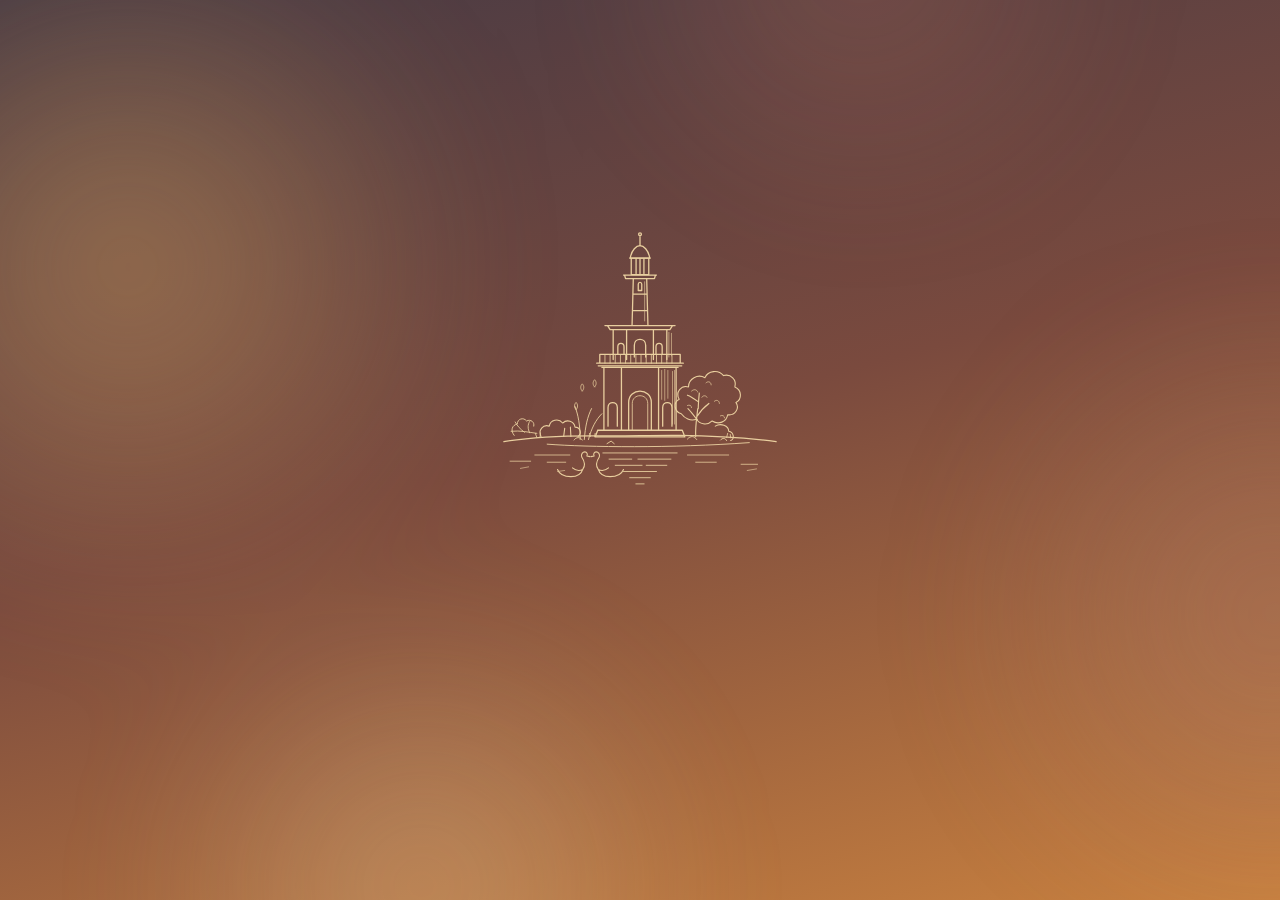
<file: index.html>
<!doctype html>
<html lang="pt-BR">
<head>
  <meta charset="utf-8">
  <meta name="viewport" content="width=device-width, initial-scale=1, viewport-fit=cover, user-scalable=no">
  <meta name="theme-color" content="#241c24">
  <meta name="apple-mobile-web-app-capable" content="yes">
  <meta name="apple-mobile-web-app-status-bar-style" content="black-translucent">
  <meta name="description" content="Cabine de fotos · Junior & Eduarda">
  <title>Junior ∞ Eduarda</title>
  <link rel="icon" href="assets/farol.svg" type="image/svg+xml">
  <link rel="preconnect" href="https://fonts.googleapis.com">
  <link rel="preconnect" href="https://fonts.gstatic.com" crossorigin>
  <link href="https://fonts.googleapis.com/css2?family=Cormorant+Garamond:ital,wght@0,300;0,400;0,500;1,400&family=WindSong&display=swap" rel="stylesheet">
  <link rel="stylesheet" href="css/style.css?v=17">
</head>
<body>
  <!-- fundo vivo: luzes quentes desfocadas -->
  <div class="aura" aria-hidden="true"><i></i><i></i><i></i><i></i></div>

  <!-- ABERTURA -->
  <section class="splash is-active" id="splash">
    <div class="splash__inner">
      <div class="lh-wrap" id="lh" aria-hidden="true">
        <div class="beam"><i></i><i></i></div>
        <div class="lamp-glow"></div>
        <div class="lens-glint"></div>
      </div>

      <p class="splash__kicker">Cabine de fotos</p>
      <h1 class="splash__names">
        <span data-text="groom">Junior</span><i>∞</i><span data-text="bride">Eduarda</span>
      </h1>
      <p class="splash__date" data-text="date">22 · 11 · 2026</p>

      <button class="glass glass--btn splash__cta" id="btnStart" type="button">
        <svg viewBox="0 0 24 24" width="20" height="20" fill="none" stroke="currentColor" stroke-width="1.6" stroke-linecap="round" stroke-linejoin="round" aria-hidden="true"><path d="M3 8.5A2.5 2.5 0 0 1 5.5 6h1.8l1.4-2h6.6l1.4 2h1.8A2.5 2.5 0 0 1 21 8.5v9a2.5 2.5 0 0 1-2.5 2.5h-13A2.5 2.5 0 0 1 3 17.5z"/><circle cx="12" cy="12.8" r="3.6"/></svg>
        Abrir câmera
      </button>
    </div>
  </section>

  <!-- CÂMERA -->
  <section class="cam" id="cam" aria-label="Câmera">
    <video class="cam__ambient" id="ambient" playsinline muted autoplay aria-hidden="true"></video>

    <header class="cam__top">
      <span class="glass glass--pill cam__brand"><b data-text="mono1">J</b><i>∞</i><b data-text="mono2">E</b></span>
      <div class="cam__top-actions">
        <button class="glass glass--pill" id="btnTimer" type="button" aria-label="Temporizador">
          <svg viewBox="0 0 24 24" width="16" height="16" fill="none" stroke="currentColor" stroke-width="1.8" stroke-linecap="round" aria-hidden="true"><circle cx="12" cy="13" r="8"/><path d="M12 9v4l2.5 2M9.5 2.5h5"/></svg>
          <span id="timerLabel">3s</span>
        </button>
        <button class="glass glass--round" id="btnGallery" type="button" aria-label="Galeria">
          <svg viewBox="0 0 24 24" width="19" height="19" fill="none" stroke="currentColor" stroke-width="1.6" stroke-linejoin="round" aria-hidden="true"><rect x="3.5" y="4.5" width="17" height="15" rx="2"/><path d="M3.5 15.5l5-4.3 4 3.3 3-2.6 4.5 3.6" stroke-linecap="round"/><circle cx="8.3" cy="9" r="1.6"/></svg>
        </button>
      </div>
    </header>

    <div class="cam__stage" id="stage">
      <div class="card" id="card">
        <video id="video" playsinline muted autoplay></video>
        <canvas id="overlay" aria-hidden="true"></canvas>
        <canvas id="recCanvas" aria-hidden="true" hidden></canvas>
        <div class="card__count" id="countdown" aria-live="assertive"></div>
        <div class="card__flash" id="flash"></div>
        <div class="card__rec" id="recBadge" hidden><i></i><span id="recTime">0:00</span></div>
        <div class="card__state" id="camLoading"><span class="spinner"></span></div>
        <div class="card__state card__state--msg" id="camMsg" hidden>
          <p class="msg__title" id="camMsgTitle"></p>
          <p class="msg__text" id="camMsgText"></p>
          <button class="glass glass--btn glass--light" id="btnRetry" type="button">Tentar de novo</button>
        </div>
      </div>
    </div>

    <div class="cam__bottom">
      <div class="modeSwitch glass glass--pill" role="tablist" aria-label="Modo">
        <button type="button" class="is-active" data-mode="photo">Foto</button>
        <button type="button" data-mode="video">Vídeo</button>
      </div>

      <div class="modes" id="modes" role="tablist" aria-label="Molduras"><div class="modes__track" id="modesTrack"></div></div>
      <div class="cam__controls">
        <button class="thumb" id="btnLast" type="button" aria-label="Última foto" hidden><img id="lastImg" alt=""></button>
        <div class="shutter-wrap" id="shutterWrap">
          <div class="shutter-ring" id="shutterRing" aria-hidden="true"></div>
          <button class="shutter" id="btnShutter" type="button" aria-label="Tirar foto" disabled><span></span></button>
        </div>
        <button class="glass glass--round glass--lg" id="btnFlip" type="button" aria-label="Trocar câmera" hidden>
          <svg viewBox="0 0 24 24" width="22" height="22" fill="none" stroke="currentColor" stroke-width="1.6" stroke-linecap="round" stroke-linejoin="round" aria-hidden="true"><path d="M4.5 9.5a8 8 0 0 1 14-3.7M19.5 14.5a8 8 0 0 1-14 3.7"/><path d="M18.8 2.6v3.6h-3.6M5.2 21.4v-3.6h3.6"/></svg>
        </button>
      </div>
    </div>
  </section>

  <!-- RESULTADO -->
  <section class="result" id="result" aria-label="Sua foto" hidden>
    <div class="result__photo">
      <img id="resultImg" alt="Sua foto com moldura">
      <video id="resultVideo" playsinline loop muted controls hidden></video>
    </div>
    <p class="result__hint" id="resultHint"></p>
    <div class="result__actions">
      <button class="glass glass--btn" id="btnRetake" type="button">
        <svg viewBox="0 0 24 24" width="18" height="18" fill="none" stroke="currentColor" stroke-width="1.7" stroke-linecap="round" stroke-linejoin="round" aria-hidden="true"><path d="M4 12a8 8 0 1 0 2.4-5.7L4 8.6M4 4v4.6h4.6"/></svg>
        Nova foto
      </button>
      <button class="glass glass--btn glass--light" id="btnSave" type="button">
        <svg viewBox="0 0 24 24" width="18" height="18" fill="none" stroke="currentColor" stroke-width="1.8" stroke-linecap="round" stroke-linejoin="round" aria-hidden="true"><path d="M12 3.5v11M7.5 10l4.5 4.5 4.5-4.5M5 19.5h14"/></svg>
        Salvar
      </button>
    </div>
    <button class="link" id="btnResultGallery" type="button">Ver galeria</button>
  </section>

  <!-- GALERIA -->
  <section class="gallery" id="gallery" aria-label="Galeria" hidden>
    <header class="bar">
      <button class="glass glass--round" id="btnGalleryClose" type="button" aria-label="Fechar galeria">
        <svg viewBox="0 0 24 24" width="16" height="16" fill="none" stroke="currentColor" stroke-width="2" stroke-linecap="round" aria-hidden="true"><path d="M6 6l12 12M18 6L6 18"/></svg>
      </button>
      <span class="bar__title">Galeria</span>
      <span class="bar__spacer" aria-hidden="true"></span>
    </header>
    <div class="gallery__body">
      <p class="gallery__note">Fotos e vídeos ficam guardados só neste aparelho.</p>
      <div class="gallery__grid" id="galleryGrid"></div>
      <div class="gallery__empty" id="galleryEmpty" hidden>
        <p>Suas fotos e vídeos vão aparecer aqui.</p>
      </div>
    </div>
  </section>

  <!-- VISUALIZADOR -->
  <div class="viewer" id="viewer" hidden role="dialog" aria-modal="true" aria-label="Visualizar">
    <button class="glass glass--round viewer__close" id="btnViewerClose" type="button" aria-label="Fechar">
      <svg viewBox="0 0 24 24" width="16" height="16" fill="none" stroke="currentColor" stroke-width="2" stroke-linecap="round" aria-hidden="true"><path d="M6 6l12 12M18 6L6 18"/></svg>
    </button>
    <div class="viewer__media" id="viewerMedia"></div>
    <div class="viewer__actions">
      <button class="glass glass--btn" id="btnViewerDelete" type="button">Apagar</button>
      <button class="glass glass--btn glass--light" id="btnViewerSave" type="button">Salvar</button>
    </div>
  </div>

  <div class="toast glass" id="toast" role="status" aria-live="polite"></div>

  <script src="js/config.js?v=17"></script>
  <script src="js/filters.js?v=17"></script>
  <script src="js/frames.js?v=17"></script>
  <script src="js/gallery.js?v=17"></script>
  <script src="js/app.js?v=17"></script>
</body>
</html>
</file>
<file: css/style.css>
/* ============================================================
   Junior ∞ Eduarda — Cabine de fotos
   Interface no estilo câmera do iPhone, com vidro (glass) e luz quente.
   ============================================================ */

:root {
  --bg: #4a362f;
  --bg-1: #473a44;
  --bg-2: #7a4a3e;
  --bg-3: #c9813f;
  --gold: #e9cf9f;
  --gold-deep: #b89a6a;
  --ivory: #f5f0e8;
  --text: rgba(255, 250, 242, .96);
  --text-dim: rgba(255, 246, 232, .62);

  --ui: -apple-system, BlinkMacSystemFont, "SF Pro Text", "Segoe UI", Roboto, "Helvetica Neue", Arial, sans-serif;
  --serif: "Cormorant Garamond", Georgia, serif;
  --script: "WindSong", "Snell Roundhand", cursive;

  --spring: cubic-bezier(.32, 1.25, .5, 1);
  --ease: cubic-bezier(.22, .8, .24, 1);
  --st: env(safe-area-inset-top, 0px);
  --sb: env(safe-area-inset-bottom, 0px);
}

* { box-sizing: border-box; -webkit-tap-highlight-color: transparent; }

html, body {
  margin: 0;
  height: 100%;
  background: linear-gradient(165deg, var(--bg-1) 0%, var(--bg-2) 48%, var(--bg-3) 100%);
  color: var(--text);
  font-family: var(--ui);
  -webkit-font-smoothing: antialiased;
  overflow: hidden;
  overscroll-behavior: none;
  -webkit-user-select: none;
  user-select: none;
  -webkit-touch-callout: none;
}

button { font: inherit; color: inherit; border: 0; background: none; padding: 0; cursor: pointer; touch-action: manipulation; }
button:disabled { opacity: .4; pointer-events: none; }
img { display: block; }
[hidden] { display: none !important; }

/* ---------- Vidro (estilo iOS) ---------- */

.glass {
  position: relative;
  isolation: isolate;
  background: rgba(255, 255, 255, .12);
  -webkit-backdrop-filter: blur(22px) saturate(180%);
  backdrop-filter: blur(22px) saturate(180%);
  border: .5px solid rgba(255, 255, 255, .28);
  box-shadow:
    inset 0 1px 0 rgba(255, 255, 255, .35),
    inset 0 -1px 0 rgba(255, 255, 255, .06),
    0 10px 30px -10px rgba(0, 0, 0, .45);
}
/* reflexo especular do vidro */
.glass::before {
  content: "";
  position: absolute;
  inset: 0;
  border-radius: inherit;
  pointer-events: none;
  z-index: -1;
  background:
    linear-gradient(160deg, rgba(255, 255, 255, .28) 0%, rgba(255, 255, 255, 0) 38%),
    radial-gradient(120% 80% at 50% 120%, rgba(255, 255, 255, .10), transparent 60%);
}

.glass--pill,
.glass--round,
.glass--btn {
  display: inline-flex;
  align-items: center;
  justify-content: center;
  gap: 7px;
  transition: transform .35s var(--spring), background-color .3s;
}
.glass--pill { height: 36px; padding: 0 14px; border-radius: 99px; font-size: 14px; font-weight: 600; letter-spacing: .01em; }
.glass--round { width: 40px; height: 40px; border-radius: 50%; }
.glass--lg { width: 48px; height: 48px; }
.glass--btn { height: 54px; padding: 0 26px; border-radius: 99px; font-size: 16px; font-weight: 600; letter-spacing: -.01em; }
.glass--light { background: rgba(255, 252, 246, .92); color: #2a211a; border-color: rgba(255, 255, 255, .7); }
.glass--light::before { opacity: .5; }

.glass--pill:active,
.glass--round:active,
.glass--btn:active { transform: scale(.93); }

/* ---------- Fundo vivo ---------- */

.aura {
  position: fixed;
  inset: -20%;
  z-index: 0;
  pointer-events: none;
  filter: blur(70px);
  opacity: .9;
}
.aura i {
  position: absolute;
  border-radius: 50%;
  mix-blend-mode: screen;
  animation: drift 18s ease-in-out infinite alternate;
}
.aura i:nth-child(1) { width: 60vmax; height: 60vmax; left: 0; top: 5%; background: radial-gradient(circle, rgba(201, 152, 92, .6), transparent 65%); }
.aura i:nth-child(2) { width: 55vmax; height: 55vmax; right: -5%; top: 35%; background: radial-gradient(circle, rgba(170, 120, 104, .5), transparent 65%); animation-duration: 22s; animation-delay: -6s; }
.aura i:nth-child(3) { width: 50vmax; height: 50vmax; left: 20%; bottom: -10%; background: radial-gradient(circle, rgba(236, 211, 165, .36), transparent 65%); animation-duration: 26s; animation-delay: -12s; }
.aura i:nth-child(4) { width: 46vmax; height: 46vmax; left: 46%; top: -12%; background: radial-gradient(circle, rgba(214, 125, 96, .26), transparent 65%); animation-duration: 24s; animation-delay: -3s; }

@keyframes drift {
  0% { transform: translate(0, 0) scale(1); }
  50% { transform: translate(6vw, -4vh) scale(1.08); }
  100% { transform: translate(-5vw, 5vh) scale(.95); }
}

/* ---------- Abertura ---------- */

.splash {
  position: fixed;
  inset: 0;
  z-index: 2;
  display: flex;
  align-items: center;
  justify-content: center;
  padding: calc(var(--st) + 24px) 24px calc(var(--sb) + 24px);
  text-align: center;
  transition: opacity .7s var(--ease), transform .8s var(--ease), filter .7s var(--ease);
}
.splash:not(.is-active) {
  opacity: 0;
  transform: scale(1.08);
  filter: blur(14px);
  pointer-events: none;
}

.splash__inner { display: flex; flex-direction: column; align-items: center; max-width: 420px; }

/* farol desenhado traço a traço */
.lh-wrap {
  position: relative;
  width: min(84vw, 330px);
  aspect-ratio: 320 / 262;
  margin-bottom: 10px;
  color: var(--gold);
}
.lh-wrap svg { position: relative; z-index: 1; width: 100%; height: 100%; overflow: visible; }
.lh-wrap .ink { stroke: currentColor; }
.lh-wrap .wash { opacity: 0; transition: opacity 1.8s var(--ease); }
.lh-wrap .wash > * { mix-blend-mode: screen; }
.splash.is-painted .lh-wrap .wash { opacity: .55; }


/* halo pulsante da lanterna (camada 1) */
.lamp-glow {
  position: absolute;
  left: 50%;
  top: 15.6%;
  width: 96px;
  height: 96px;
  margin: -48px 0 0 -48px;
  border-radius: 50%;
  z-index: 2;
  pointer-events: none;
  mix-blend-mode: screen;
  background: radial-gradient(circle, rgba(255, 232, 175, .95) 0, rgba(255, 214, 150, .3) 32%, transparent 68%);
  opacity: 0;
  transform: scale(.3);
  transition: opacity 1.2s var(--ease), transform 1.4s var(--spring);
}
.splash.is-lit .lamp-glow { opacity: 1; transform: scale(1); animation: pulse 3.4s ease-in-out infinite 1.4s; }
@keyframes pulse { 50% { transform: scale(1.24); opacity: .74; } }

/* brilho de lente girando rápido (camada 2) — flare de câmera/Fresnel */
.lens-glint {
  position: absolute;
  left: 50%;
  top: 15.6%;
  width: 54px;
  height: 54px;
  margin: -27px 0 0 -27px;
  z-index: 2;
  pointer-events: none;
  mix-blend-mode: screen;
  opacity: 0;
  background: conic-gradient(
    from 0deg,
    transparent 0deg 78deg, rgba(255, 255, 255, .95) 90deg, transparent 102deg 168deg,
    rgba(255, 244, 214, .8) 180deg, transparent 192deg 258deg,
    rgba(255, 255, 255, .7) 270deg, transparent 282deg 360deg
  );
  -webkit-mask-image: radial-gradient(circle, #000 42%, transparent 72%);
  mask-image: radial-gradient(circle, #000 42%, transparent 72%);
  transition: opacity 1s var(--ease) .3s;
}
.splash.is-lit .lens-glint { opacity: 1; animation: spinGlint 5s linear infinite; }
@keyframes spinGlint { to { transform: rotate(360deg); } }

/* feixe varrendo de um lado a outro (camada 3) */
.beam {
  position: absolute;
  left: 50%;
  top: 15.6%;
  z-index: 0;
  opacity: 0;
  transition: opacity 2.4s var(--ease);
  pointer-events: none;
}
.splash.is-lit .beam { opacity: 1; }
.beam i {
  position: absolute;
  left: 0;
  top: 0;
  width: min(74vw, 330px);
  height: min(74vw, 330px);
  margin-top: calc(min(74vw, 330px) / -2);
  transform-origin: 0 50%;
  background: conic-gradient(
    from -90deg at 0% 50%,
    transparent 0deg,
    rgba(255, 255, 255, .05) 3deg,
    rgba(255, 238, 196, .9) 7deg,
    rgba(255, 226, 160, .4) 13deg,
    rgba(255, 220, 150, .12) 22deg,
    transparent 34deg
  );
  filter: blur(1.5px);
  mix-blend-mode: screen;
  animation: sweepR 7s ease-in-out infinite alternate;
}
.beam i:last-child { animation-name: sweepL; }
@keyframes sweepR { from { transform: rotate(-18deg); } to { transform: rotate(14deg); } }
@keyframes sweepL { from { transform: rotate(198deg); } to { transform: rotate(166deg); } }

.splash__kicker,
.splash__names,
.splash__date,
.splash__cta { opacity: 0; }

.splash__kicker {
  margin: 0 0 4px;
  font-size: 11.5px;
  font-weight: 600;
  letter-spacing: .34em;
  margin-right: -.34em;
  text-transform: uppercase;
  color: var(--text-dim);
}

.splash__names {
  margin: 0;
  padding: 0 .2em;
  display: flex;
  align-items: baseline;
  gap: .26em;
  white-space: nowrap;
  font-family: var(--script);
  font-weight: 400;
  font-size: clamp(21px, 6vw, 33px);
  line-height: 1.25;
  color: var(--ivory);
  text-shadow: 0 4px 30px rgba(233, 207, 159, .25);
  /* máscara que "escreve" da esquerda para a direita */
  -webkit-mask-image: linear-gradient(90deg, #000 46%, transparent 54%);
  mask-image: linear-gradient(90deg, #000 46%, transparent 54%);
  -webkit-mask-size: 260% 100%;
  mask-size: 260% 100%;
  -webkit-mask-repeat: no-repeat;
  mask-repeat: no-repeat;
  -webkit-mask-position: 100% 0;
  mask-position: 100% 0;
}
.splash__names i {
  font-family: var(--serif);
  font-style: normal;
  font-weight: 300;
  font-size: .42em;
  color: var(--gold);
  transform: translateY(-.35em);
}

.splash__date {
  margin: 2px 0 0;
  font-family: var(--serif);
  font-size: 14px;
  font-weight: 500;
  letter-spacing: .38em;
  margin-right: -.38em;
  color: var(--gold);
}

.splash__cta { margin-top: 42px; min-width: 230px; }
.splash__cta svg { opacity: .9; }

.splash.is-text .splash__kicker { animation: up 1s var(--ease) both; }
.splash.is-text .splash__names { animation: write 2.1s cubic-bezier(.5, .05, .3, 1) both .15s; }
.splash.is-text .splash__date { animation: up 1s var(--ease) both 1.4s; }
.splash.is-text .splash__cta { animation: up 1s var(--ease) both 1.8s; }

@keyframes write {
  from { opacity: 1; -webkit-mask-position: 100% 0; mask-position: 100% 0; }
  to { opacity: 1; -webkit-mask-position: 0 0; mask-position: 0 0; }
}

@keyframes up {
  from { opacity: 0; transform: translateY(14px); filter: blur(6px); }
  to { opacity: 1; transform: none; filter: none; }
}

/* ---------- Câmera ---------- */

.cam {
  position: fixed;
  inset: 0;
  z-index: 1;
  display: flex;
  flex-direction: column;
  height: 100%;
  height: 100dvh;
  opacity: 0;
  transform: scale(.96);
  pointer-events: none;
  transition: opacity .7s var(--ease) .1s, transform .8s var(--ease) .1s;
}
.cam.is-active { opacity: 1; transform: none; pointer-events: auto; }

/* a própria câmera, desfocada, vira o fundo */
.cam__ambient {
  position: absolute;
  inset: -10%;
  width: 120%;
  height: 120%;
  object-fit: cover;
  filter: blur(40px) saturate(1.4) brightness(.55);
  opacity: 0;
  transition: opacity 1s;
  z-index: -1;
}
.cam__ambient.is-on { opacity: 1; }
.cam__ambient.is-mirrored { transform: scaleX(-1); }

.cam__top {
  flex: none;
  display: flex;
  align-items: center;
  justify-content: space-between;
  padding: calc(var(--st) + 10px) 16px 8px;
}
.cam__top-actions { display: flex; gap: 8px; }

.cam__brand {
  font-family: var(--serif);
  font-size: 19px;
  font-weight: 500;
  letter-spacing: .12em;
  gap: 8px;
}
.cam__brand b { font-weight: 500; }
.cam__brand i { font-style: normal; color: var(--gold); font-weight: 300; }

#btnTimer.is-off { color: var(--text-dim); }

.cam__stage {
  position: relative;
  flex: 1;
  min-height: 0;
  display: flex;
  align-items: flex-end;
  justify-content: center;
  padding: 6px 16px 10px;
  touch-action: pan-y;
}

.card {
  position: relative;
  width: 300px;
  height: 400px;
  border-radius: 18px;
  overflow: hidden;
  background: #1d1814;
  box-shadow: 0 30px 60px -20px rgba(0, 0, 0, .7), 0 0 0 .5px rgba(255, 255, 255, .12);
  transform: translateZ(0);
  transition: transform .5s var(--spring);
}
.card.is-swipe-left { animation: nudgeL .45s var(--ease); }
.card.is-swipe-right { animation: nudgeR .45s var(--ease); }
@keyframes nudgeL { 40% { transform: translateX(-14px) rotate(-1deg); } }
@keyframes nudgeR { 40% { transform: translateX(14px) rotate(1deg); } }

.card video {
  position: absolute;
  object-fit: cover;
  background: #0d0a08;
  transition: left .5s var(--ease), top .5s var(--ease), width .5s var(--ease), height .5s var(--ease);
}
.card video.is-mirrored { transform: scaleX(-1); }

.card canvas {
  position: absolute;
  inset: 0;
  width: 100%;
  height: 100%;
  pointer-events: none;
}

.card__count {
  position: absolute;
  inset: 0;
  display: grid;
  place-items: center;
  pointer-events: none;
}
.card__count span {
  display: grid;
  place-items: center;
  width: 128px;
  height: 128px;
  border-radius: 50%;
  font-family: var(--serif);
  font-weight: 300;
  font-size: 84px;
  line-height: 1;
  color: #fff;
  background: rgba(255, 255, 255, .14);
  -webkit-backdrop-filter: blur(16px) saturate(160%);
  backdrop-filter: blur(16px) saturate(160%);
  border: .5px solid rgba(255, 255, 255, .35);
  box-shadow: inset 0 1px 0 rgba(255, 255, 255, .4);
  animation: tick 1s var(--ease) both;
}
@keyframes tick {
  0% { opacity: 0; transform: scale(1.5); filter: blur(8px); }
  22% { opacity: 1; transform: scale(1); filter: none; }
  78% { opacity: 1; transform: scale(1); }
  100% { opacity: 0; transform: scale(.7); }
}

.card__flash { position: absolute; inset: 0; background: #fff; opacity: 0; pointer-events: none; }
.card__flash.is-on { animation: flash .7s ease-out; }
@keyframes flash { 0% { opacity: 1; } 100% { opacity: 0; } }

.card__state {
  position: absolute;
  inset: 0;
  display: flex;
  flex-direction: column;
  align-items: center;
  justify-content: center;
  padding: 28px;
  text-align: center;
  background: rgba(18, 14, 11, .55);
  -webkit-backdrop-filter: blur(20px);
  backdrop-filter: blur(20px);
}
.spinner {
  width: 28px;
  height: 28px;
  border-radius: 50%;
  border: 2px solid rgba(255, 255, 255, .2);
  border-top-color: var(--gold);
  animation: spin .9s linear infinite;
}
@keyframes spin { to { transform: rotate(360deg); } }
.msg__title { margin: 0 0 10px; font-family: var(--serif); font-size: 26px; font-style: italic; }
.msg__text { margin: 0 0 24px; font-size: 14.5px; line-height: 1.5; color: var(--text-dim); }

/* ---------- Parte de baixo ---------- */

.cam__bottom {
  position: relative;
  flex: none;
  padding: 0 16px calc(var(--sb) + 14px);
}

/* molduras em faixa, como os modos da câmera do iPhone */
.modes {
  position: relative;
  height: 40px;
  overflow: hidden;
  -webkit-mask-image: linear-gradient(90deg, transparent, #000 18%, #000 82%, transparent);
  mask-image: linear-gradient(90deg, transparent, #000 18%, #000 82%, transparent);
  touch-action: pan-y;
}
.modes__track {
  position: absolute;
  left: 50%;
  top: 0;
  display: flex;
  height: 100%;
  align-items: center;
  transition: transform .5s var(--spring);
}
.modes__track button {
  flex: none;
  padding: 8px 12px;
  font-size: 13px;
  font-weight: 600;
  letter-spacing: .09em;
  text-transform: uppercase;
  color: rgba(255, 255, 255, .62);
  transition: color .3s;
}
.modes__track button.is-active { color: var(--gold); }

.cam__controls {
  display: grid;
  grid-template-columns: 1fr auto 1fr;
  align-items: center;
  justify-items: center;
  padding-top: 8px;
}

.thumb {
  grid-column: 1;
  width: 48px;
  height: 48px;
  border-radius: 12px;
  overflow: hidden;
  border: 1.5px solid rgba(255, 255, 255, .85);
  box-shadow: 0 8px 20px -6px rgba(0, 0, 0, .6);
  animation: pop .6s var(--spring);
  transition: transform .3s var(--spring);
}
.thumb:active { transform: scale(.9); }
.thumb img { width: 100%; height: 100%; object-fit: cover; }
@keyframes pop { from { transform: scale(.2); opacity: 0; } }

#btnFlip { grid-column: 3; }
#btnFlip svg { transition: transform .6s var(--spring); }
#btnFlip.is-turn svg { transform: rotate(180deg); }

.shutter {
  position: relative;
  width: 80px;
  height: 80px;
  border-radius: 50%;
  border: 4.5px solid #fff;
  padding: 5px;
  box-shadow: 0 6px 24px rgba(0, 0, 0, .35);
}
.shutter span {
  display: block;
  width: 100%;
  height: 100%;
  border-radius: 50%;
  background: #fff;
  transition: transform .25s var(--spring), border-radius .35s var(--ease), background-color .3s;
}
.shutter:active span { transform: scale(.86); }
.shutter:disabled { opacity: .4; }
.shutter.is-busy span { transform: scale(.5); border-radius: 22%; background: var(--gold); }

/* ---------- Troca de modo (Foto / Vídeo) ---------- */

.modeSwitch {
  display: flex;
  align-self: center;
  margin: 0 auto 10px;
  padding: 3px;
  height: auto;
  border-radius: 99px;
  gap: 2px;
}
.modeSwitch button {
  padding: 6px 16px;
  border-radius: 99px;
  font-size: 12.5px;
  font-weight: 700;
  letter-spacing: .06em;
  text-transform: uppercase;
  color: var(--text-dim);
  transition: color .3s, background-color .3s;
}
.modeSwitch button.is-active { color: #2a211a; background: var(--gold); }

/* ---------- Gravação de vídeo ---------- */

.shutter-wrap { position: relative; grid-column: 2; display: grid; place-items: center; }

.shutter-ring {
  position: absolute;
  inset: -7px;
  border-radius: 50%;
  background: conic-gradient(#ff5b56 calc(var(--progress, 0) * 1%), rgba(255, 255, 255, .22) 0);
  -webkit-mask-image: radial-gradient(farthest-side, transparent calc(100% - 5px), #000 calc(100% - 4px));
  mask-image: radial-gradient(farthest-side, transparent calc(100% - 5px), #000 calc(100% - 4px));
  opacity: 0;
  transition: opacity .3s;
  pointer-events: none;
}
.shutter-wrap.is-recording .shutter-ring { opacity: 1; }
.shutter-wrap.is-video:not(.is-recording) .shutter { border-color: #ff5b56; }
.shutter-wrap.is-video:not(.is-recording) .shutter span { background: #ff5b56; }
.shutter-wrap.is-recording .shutter span { border-radius: 30%; transform: scale(.52); background: #ff5b56; }

.card__rec {
  position: absolute;
  left: 14px;
  top: 14px;
  z-index: 3;
  display: flex;
  align-items: center;
  gap: 7px;
  padding: 6px 12px 6px 9px;
  border-radius: 99px;
  font-size: 12.5px;
  font-weight: 700;
  letter-spacing: .03em;
  color: #fff;
  background: rgba(0, 0, 0, .4);
  -webkit-backdrop-filter: blur(10px);
  backdrop-filter: blur(10px);
}
.card__rec i {
  width: 8px;
  height: 8px;
  border-radius: 50%;
  background: #ff5b56;
  animation: recBlink 1.1s ease-in-out infinite;
}
@keyframes recBlink { 50% { opacity: .25; } }

/* ---------- Resultado ---------- */

.result {
  position: fixed;
  inset: 0;
  z-index: 5;
  display: flex;
  flex-direction: column;
  align-items: center;
  padding: calc(var(--st) + 22px) 20px calc(var(--sb) + 18px);
  background: rgba(14, 11, 9, .55);
  -webkit-backdrop-filter: blur(30px) saturate(150%);
  backdrop-filter: blur(30px) saturate(150%);
  animation: fadeIn .45s var(--ease) both;
}
.result.is-leaving { animation: fadeOut .35s var(--ease) both; }
@keyframes fadeIn { from { opacity: 0; } }
@keyframes fadeOut { to { opacity: 0; } }

.result__photo {
  flex: 1;
  min-height: 0;
  width: 100%;
  display: flex;
  align-items: center;
  justify-content: center;
}
.result__photo img {
  max-width: 100%;
  max-height: 100%;
  border-radius: 14px;
  box-shadow: 0 40px 80px -24px rgba(0, 0, 0, .8), 0 0 0 .5px rgba(255, 255, 255, .15);
  animation: develop 1.1s var(--spring) both;
}
@keyframes develop {
  0% { opacity: 0; transform: translateY(40px) scale(.86) rotate(-2deg); filter: brightness(2.2) saturate(0); }
  45% { filter: brightness(1.3) saturate(.5); }
  100% { opacity: 1; transform: none; filter: none; }
}
.result__photo video {
  max-width: 100%;
  max-height: 100%;
  border-radius: 14px;
  box-shadow: 0 40px 80px -24px rgba(0, 0, 0, .8), 0 0 0 .5px rgba(255, 255, 255, .15);
  animation: videoIn .6s var(--ease) both;
}
@keyframes videoIn { from { opacity: 0; transform: scale(.96); } to { opacity: 1; transform: none; } }

.result__hint {
  margin: 14px 0 0;
  min-height: 18px;
  font-size: 13px;
  color: var(--text-dim);
  text-align: center;
}

.result__actions {
  display: flex;
  gap: 12px;
  width: 100%;
  max-width: 420px;
  padding-top: 14px;
  animation: up .8s var(--ease) both .35s;
}
.result__actions .glass--btn { flex: 1; padding: 0 16px; }

.link {
  margin-top: 14px;
  background: none;
  border: 0;
  font-size: 13.5px;
  font-weight: 600;
  letter-spacing: .02em;
  color: var(--text-dim);
  text-decoration: underline;
  text-underline-offset: 4px;
  text-decoration-color: rgba(255, 255, 255, .3);
  animation: up .8s var(--ease) both .5s;
}

/* ---------- Galeria ---------- */

.gallery {
  position: fixed;
  inset: 0;
  z-index: 6;
  display: flex;
  flex-direction: column;
  height: 100%;
  height: 100dvh;
  background: linear-gradient(165deg, var(--bg-1) 0%, var(--bg-2) 48%, var(--bg-3) 100%);
  animation: fadeIn .4s var(--ease) both;
}
.gallery.is-leaving { animation: fadeOut .3s var(--ease) both; }

.bar {
  flex: none;
  display: flex;
  align-items: center;
  gap: 10px;
  padding: calc(var(--st) + 12px) 16px 10px;
}
.bar__title { font-family: var(--serif); font-size: 20px; font-style: italic; }
.bar__spacer { flex: 1; }

.gallery__body {
  flex: 1;
  min-height: 0;
  overflow-y: auto;
  -webkit-overflow-scrolling: touch;
  padding: 4px 16px calc(var(--sb) + 24px);
}
.gallery__note {
  margin: 0 0 16px;
  font-size: 12.5px;
  color: var(--text-dim);
  text-align: center;
}
.gallery__grid {
  display: grid;
  grid-template-columns: repeat(3, 1fr);
  gap: 8px;
}
.gallery__grid button {
  position: relative;
  aspect-ratio: 1080 / 1440;
  border-radius: 10px;
  overflow: hidden;
  background: rgba(255, 255, 255, .06);
  box-shadow: 0 1px 0 rgba(255, 255, 255, .08) inset, 0 10px 20px -12px rgba(0, 0, 0, .6);
  animation: pop .45s var(--spring) both;
}
.gallery__grid img { width: 100%; height: 100%; object-fit: cover; }
.gallery__grid .play {
  position: absolute;
  inset: 0;
  display: grid;
  place-items: center;
  background: rgba(0, 0, 0, .18);
}
.gallery__grid .play svg { filter: drop-shadow(0 2px 6px rgba(0, 0, 0, .5)); }

.gallery__empty {
  margin-top: 60px;
  text-align: center;
  font-family: var(--serif);
  font-style: italic;
  font-size: 18px;
  color: var(--text-dim);
}

/* ---------- Visualizador ---------- */

.viewer {
  position: fixed;
  inset: 0;
  z-index: 8;
  display: flex;
  flex-direction: column;
  align-items: center;
  justify-content: center;
  gap: 18px;
  padding: calc(var(--st) + 20px) 18px calc(var(--sb) + 18px);
  background: rgba(10, 8, 7, .82);
  -webkit-backdrop-filter: blur(24px);
  backdrop-filter: blur(24px);
  animation: fadeIn .3s var(--ease) both;
}
.viewer__close { position: absolute; top: calc(var(--st) + 14px); right: 16px; }
.viewer__media {
  flex: 1;
  min-height: 0;
  width: 100%;
  display: flex;
  align-items: center;
  justify-content: center;
}
.viewer__media img,
.viewer__media video {
  max-width: 100%;
  max-height: 100%;
  border-radius: 12px;
  box-shadow: 0 30px 60px -20px rgba(0, 0, 0, .7);
}
.viewer__actions { display: flex; gap: 12px; width: 100%; max-width: 380px; }
.viewer__actions .glass--btn { flex: 1; padding: 0 14px; }
.viewer__actions .is-confirm { background: rgba(255, 91, 86, .92); border-color: rgba(255, 91, 86, .6); color: #fff; }

/* ---------- Aviso ---------- */

.toast {
  position: fixed;
  left: 50%;
  top: calc(var(--st) + 64px);
  z-index: 10;
  max-width: calc(100% - 32px);
  padding: 11px 18px;
  border-radius: 99px;
  font-size: 14px;
  font-weight: 600;
  text-align: center;
  opacity: 0;
  transform: translate(-50%, -12px) scale(.95);
  transition: opacity .3s, transform .45s var(--spring);
  pointer-events: none;
}
.toast.is-on { opacity: 1; transform: translate(-50%, 0) scale(1); }

@media (prefers-reduced-motion: reduce) {
  *, *::before, *::after { animation-duration: .01ms !important; animation-delay: 0s !important; transition-duration: .01ms !important; }
}
</file>
